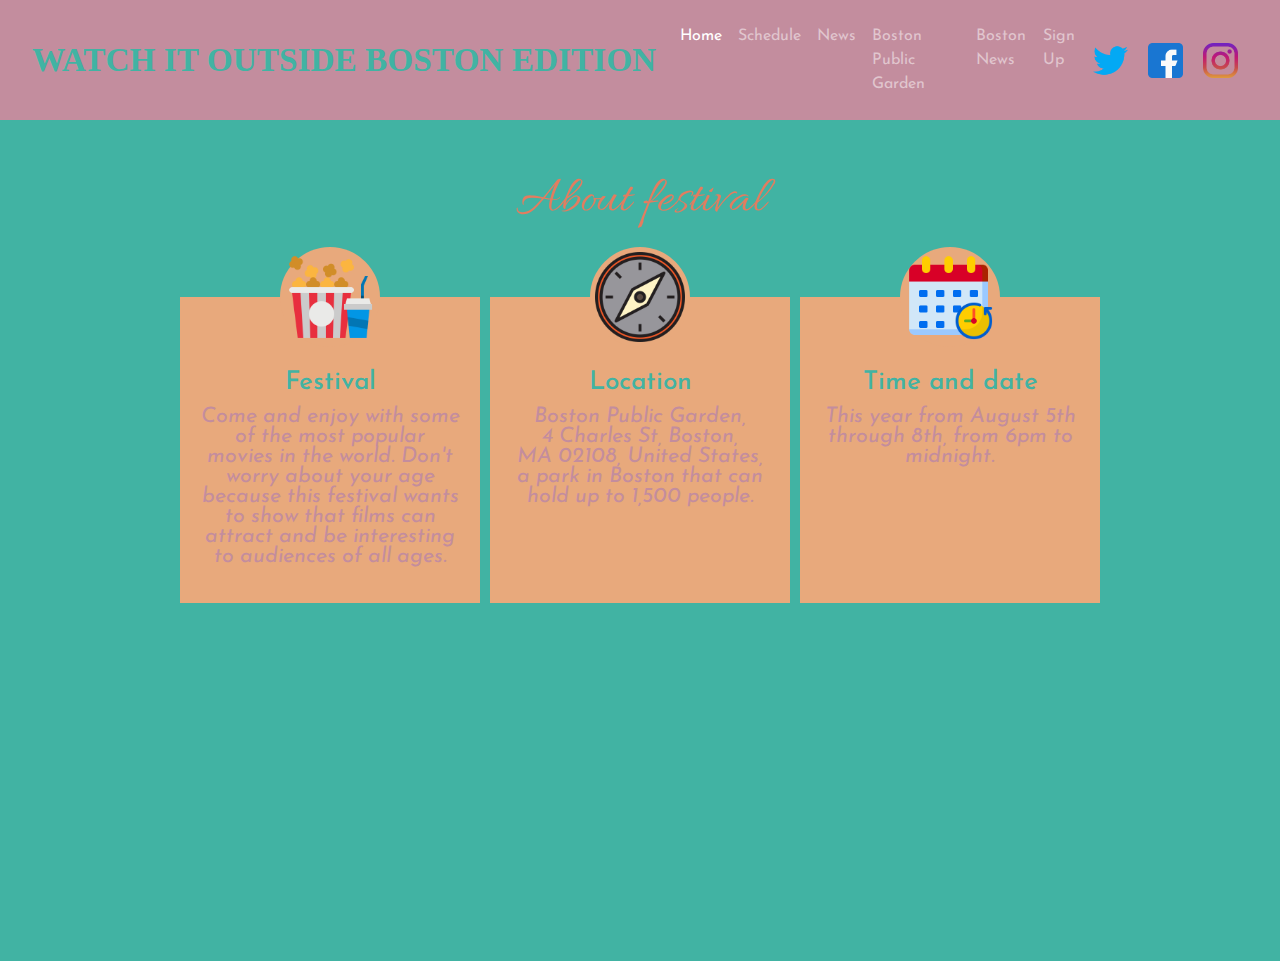
<file: Web/index.html>
<!doctype html>
<html lang="en">
    <head>
      <meta charset="utf-8">
      <meta name="viewport" content="width=device-width, initial-scale=1, shrink-to-fit=no">
      <title>WATCH IT OUTSIDE BOSTON EDITION</title>
      <link rel = "stylesheet" type = "text/css" href = "bootstrap.min.css">
      
      <link href = "style.css"rel="stylesheet">
        <style>
          .navbar-custom{
              background-color: #C38D9E;
          }
        
        </style>
    </head>
    <body>
        <nav class="navbar navbar-expand navbar-custom navbar-dark">
            
            <nav class="navbar navbar-expand">
                <a class="navbar-brand" href="index.html"><span style="color:#41B3A3; font-size: 25pt; font-family:itslic"><strong>WATCH IT OUTSIDE BOSTON EDITION</strong></span></a>
                <ul class="navbar-nav">
                    <li class="nav-item active">
                        <a class="nav-link" href="index.html">Home</a>
                    </li>
                    <li class = "nav-item">
                        <a class ="nav-link" href = "movies.html">Schedule</a>
                    </li>
                    <li class="nav-item">
                        <a class="nav-link" href="news.html">News</a>
                    </li>
                    <li class="nav-item">
                      <a class="nav-link" href="https://www.boston.gov/parks/public-garden" target="_blank">Boston Public Garden</a>
                  </li>
                  <li class="nav-item">
                    <a class="nav-link" href="https://www.boston.com" target="_blank">Boston News</a>
                    </li>
                    <li class="nav-item">
                      <a class="nav-link" href="signup.html">Sign Up</a>
                      </li>
                </ul>
                <div class = "twfbinst">
                <a href = "https://twitter.com">
                <img src="twitter.png" width="35" height="35" alt="twitter">
                </a>
                </div>
                <div class = "twfbinst">
                <a href = "https://www.facebook.com/">
                  <img src="facebook.png" width="35" height="35" alt="facebook" >
                </a>
                </div>
                <div class = "twfbinst">
                <a href="https://www.instagram.com/">
                  <img src="instagram.png" width="35" height="35" alt="instagram">
                </a>
                </div>
            </nav>
        </nav>
        <div class="wrapper">
            <h1>About festival</h1>
            <div class="team">
              <div class="team_member">
                <div class="team_img">
                  <img src="popcorn.png" alt="Team_image">
                </div>
                <h3>Festival</h3>
                <p class = "unutar">Come and enjoy with some of the most popular movies in the world. Don't worry about your age because this festival wants to show that films can attract and be interesting to audiences of all ages.</p>
              </div>
              <div class="team_member">
                <div class="team_img">
                  <img src="compass.png" alt="Team_image">
                </div>
                <h3>Location</h3>
                <p class = "unutar">Boston Public Garden,<br> 4 Charles St, Boston,<br> MA 02108, United States, a park in Boston that can hold up to 1,500 people.</p></div>
              <div class="team_member">
                <div class="team_img">
                  <img src="schedule.png" alt="Team_image">
                </div>
                <h3>Time and date</h3>
                <p class = "unutar">This year from August 5th through 8th, from 6pm to midnight.</p>
              </div>
            </div>
          <iframe  src="https://www.google.com/maps/embed?pb=!1m18!1m12!1m3!1d2948.4536004930465!2d-71.07261658430737!3d42.35417144346571!2m3!1f0!2f0!3f0!3m2!1i1024!2i768!4f13.1!3m3!1m2!1s0x89e3709e822b60bb%3A0xcbd77f0b5e16e701!2sBoston%20Public%20Garden!5e0!3m2!1ssr!2srs!4v1604959443057!5m2!1ssr!2srs" height="300" frameborder="0" style="border:0" width= "400px"></iframe>
        </div>
        </body>
</html>
</file>
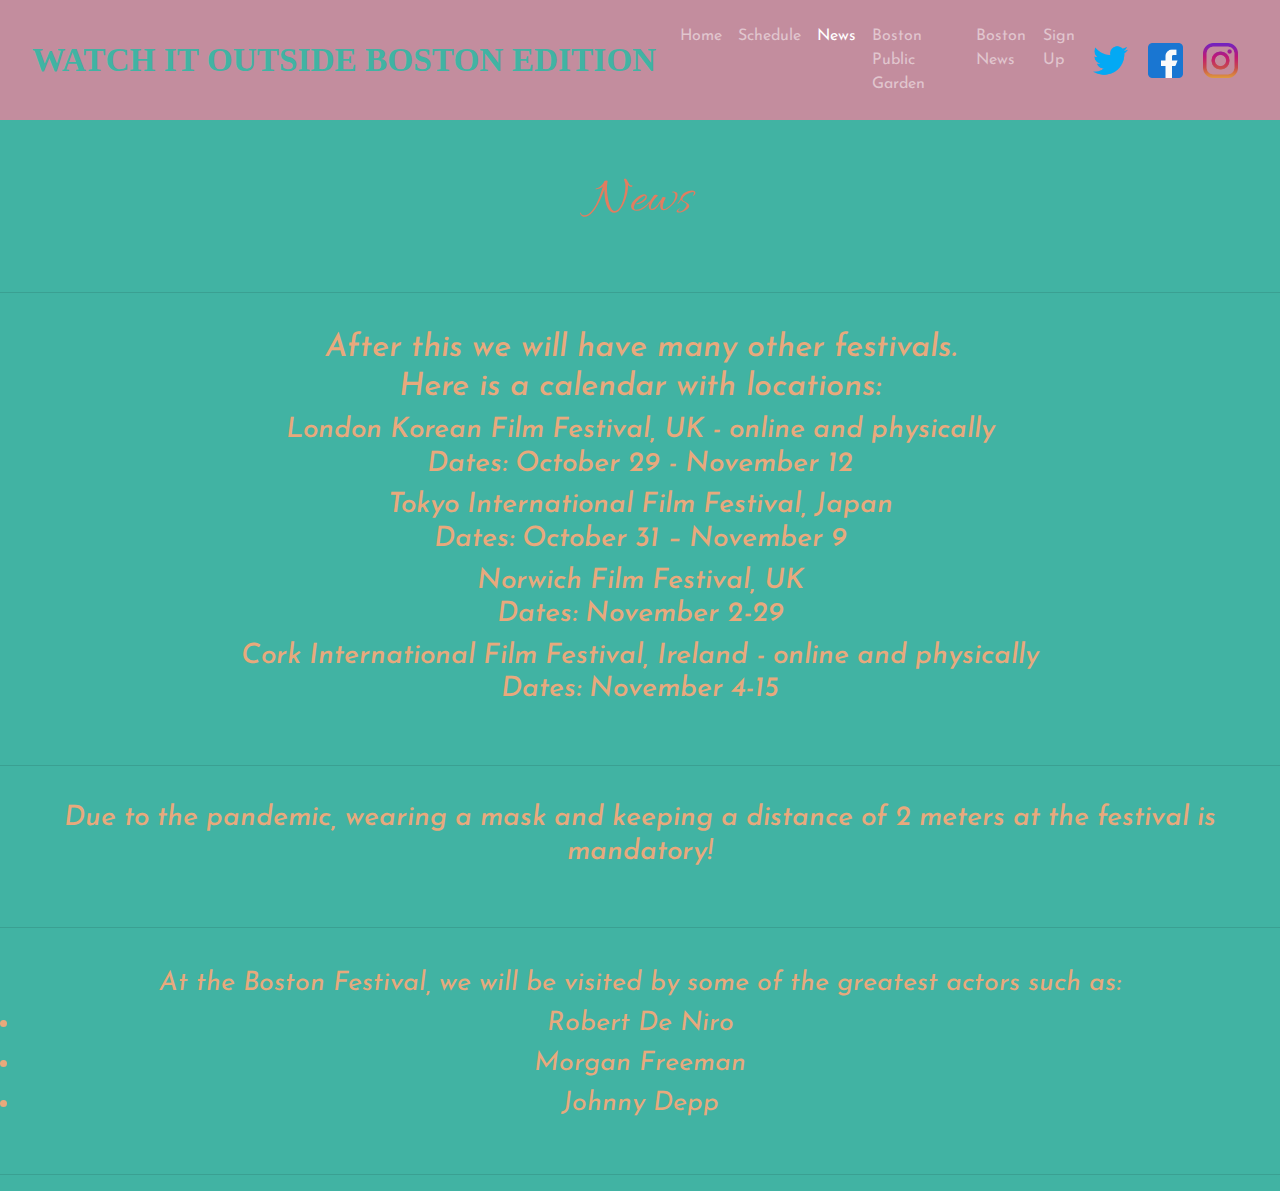
<file: Web/news.html>
<!doctype html>
<html lang="en">
    <head>
      <meta charset="utf-8">
      <meta name="viewport" content="width=device-width, initial-scale=1, shrink-to-fit=no">
      <title>WATCH IT OUTSIDE BOSTON EDITION</title>
      <link rel = "stylesheet" type = "text/css" href =  "bootstrap.min.css">
      
      <link href = "style.css"rel="stylesheet">
        <style>
          .navbar-custom{
              background-color: #C38D9E;
          }
        
        </style>
    </head>
    <body>
        <nav class="navbar navbar-expand navbar-custom navbar-dark">
            
            <nav class="navbar navbar-expand">
                <a class="navbar-brand" href="index.html"><span style="color:#41B3A3; font-size: 25pt; font-family:itslic"><strong>WATCH IT OUTSIDE BOSTON EDITION</strong></span></a>
                <ul class="navbar-nav">
                    <li class="nav-item">
                        <a class="nav-link" href="index.html">Home</a>
                    </li>
                    <li class = "nav-item">
                        <a class ="nav-link" href = "movies.html">Schedule</a>
                    </li>
                    <li class="nav-item active">
                        <a class="nav-link" href="news.html">News</a>
                    </li>
                    <li class="nav-item">
                      <a class="nav-link" href="https://www.boston.gov/parks/public-garden" target="_blank">Boston Public Garden</a>
                  </li>
                  <li class="nav-item">
                    <a class="nav-link" href="https://www.boston.com" target="_blank">Boston News</a>
                    </li>
                    <li class="nav-item">
                        <a class="nav-link" href="signup.html">Sign Up</a>
                        </li>
                </ul>
                <div class = "twfbinst">
                <a href = "https://twitter.com">
                <img src="twitter.png" width="35" height="35" alt="twitter">
                </a>
                </div>
               <div class = "twfbinst">
                <a href = "https://www.facebook.com/">
                  <img src="facebook.png" width="35" height="35" alt="facebook" >
                </a>
                </div>
                <div class = "twfbinst">
                <a href="https://www.instagram.com/">
                  <img src="instagram.png" width="35" height="35" alt="instagram">
                </a>
                </div>
            </nav>
        </nav>
        <div class="news">
            <h1>News</h1>
            <hr>
            <div class="new">
                <h2>After this we will have many other festivals.<br> Here is a calendar with locations:</h2>
                    <h3>London Korean Film Festival, UK - online and physically<br>Dates: October 29 - November 12</h3>
                    <h3>Tokyo International Film Festival, Japan<br>Dates: October 31 – November 9</h3>
                    <h3>Norwich Film Festival, UK<br>Dates: November 2-29</h3>
                    <h3>Cork International Film Festival, Ireland - online and physically<br>Dates: November 4-15</h3>
            </div>
            <hr>
            <div class="new">
                <h3>Due to the pandemic, wearing a mask and keeping a distance of 2 meters at the festival is mandatory!</h3>
            </div>
            <hr>
            <div>
                <ul>At the Boston Festival, we will be visited by some of the greatest actors such as:
                <li> 
                    Robert De Niro
                </li>
                <li>
                    Morgan Freeman
                </li>
                <li>
                    Johnny Depp
                </li>
                </ul>
            </div>
        </div>
        <hr>
        

</body>
</html>
</file>
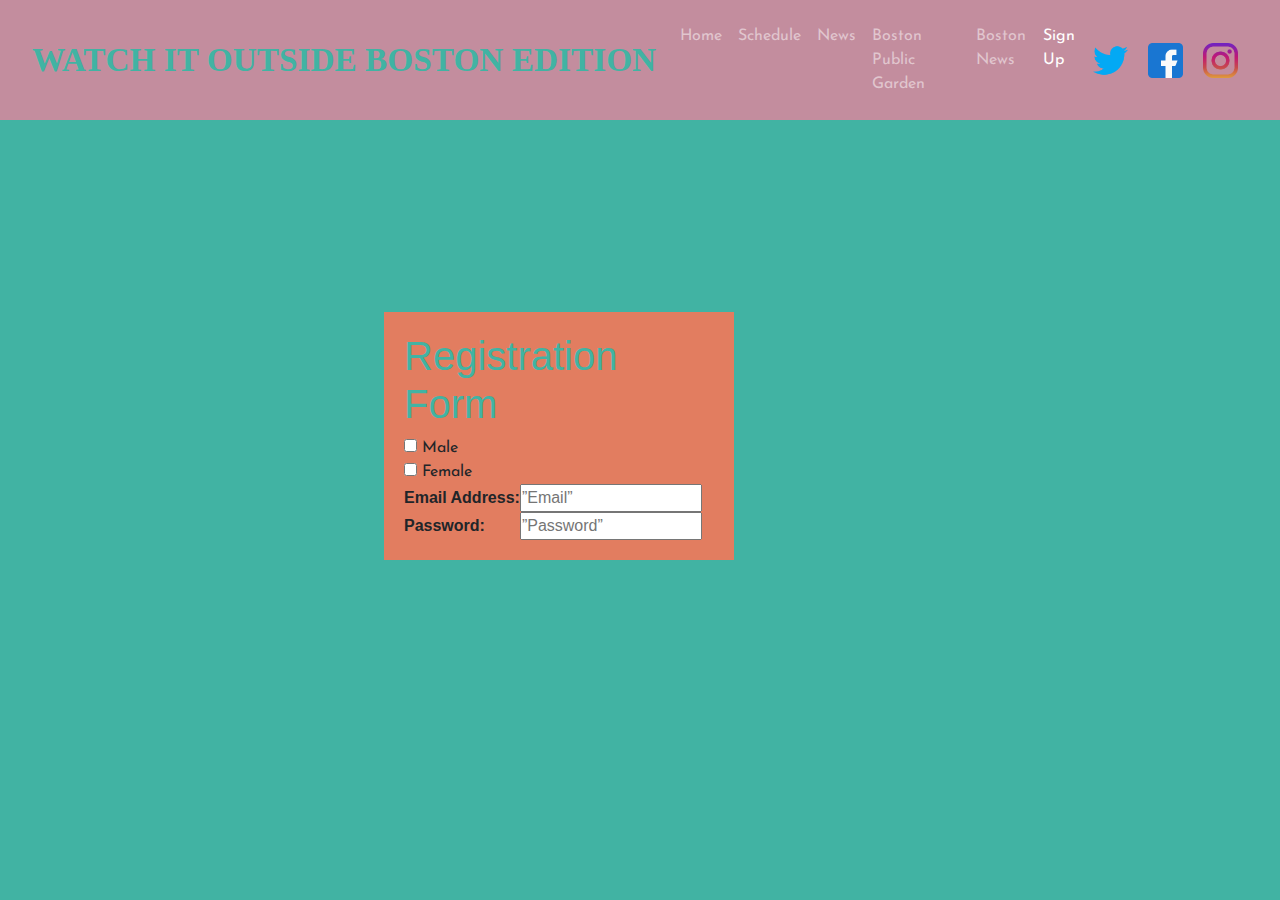
<file: Web/signup.html>
<!doctype html>
<html lang="en">
    <head>
      <meta charset="utf-8">
      <meta name="viewport" content="width=device-width, initial-scale=1, shrink-to-fit=no">
      <title>WATCH IT OUTSIDE BOSTON EDITION</title>
      <link rel = "stylesheet" type = "text/css" href = "bootstrap.min.css">
      
      <link href = "style.css"rel="stylesheet">
        <style>
          .navbar-custom{
              background-color: #C38D9E;
          }
        
        </style>
    </head>
    <body>
        <nav class="navbar navbar-expand navbar-custom navbar-dark">
            
            <nav class="navbar navbar-expand">
                <a class="navbar-brand" href="index.html"><span style="color:#41B3A3; font-size: 25pt; font-family:itslic"><strong>WATCH IT OUTSIDE BOSTON EDITION</strong></span></a>
                <ul class="navbar-nav">
                    <li class="nav-item">
                        <a class="nav-link" href="index.html">Home</a>
                    </li>
                    <li class = "nav-item">
                        <a class ="nav-link" href = "movies.html">Schedule</a>
                    </li>
                    <li class="nav-item">
                        <a class="nav-link" href="news.html">News</a>
                    </li>
                    <li class="nav-item">
                      <a class="nav-link" href="https://www.boston.gov/parks/public-garden" target="_blank">Boston Public Garden</a>
                  </li>
                  <li class="nav-item">
                    <a class="nav-link" href="https://www.boston.com" target="_blank">Boston News</a>
                    </li>
                    <li class="nav-item active">
                        <a class="nav-link" href="signup.html">Sign Up</a>
                        </li>
                </ul>
                <div class = "twfbinst">
                <a href = "https://twitter.com">
                <img src="twitter.png" width="35" height="35" alt="twitter">
                </a>
                </div>
               <div class = "twfbinst">
                <a href = "https://www.facebook.com/">
                  <img src="facebook.png" width="35" height="35" alt="facebook" >
                </a>
                </div>
                <div class = "twfbinst">
                <a href="https://www.instagram.com/">
                  <img src="instagram.png" width="35" height="35" alt="instagram">
                </a>
                </div>
            </nav>
        </nav>
        <div class = "signup">
            <h1>Registration Form</h1>
            <form>
                <table>
                    <tr>
                        <td>
                            Email Address:
                        </td>
            
                        <td>
                            <input type=”mail”  placeholder=”Email” name=””>
                        </td>
                    </tr>
            <tr>
            <td>
                            Password:
                        </td>
            
                        <td>
                            <input type=”Password” placeholder=”Password” name=””>
                        </td>
                    </tr>
                    <input type="checkbox" name="Male" value="Male"> Male<br>
                    <input type="checkbox" name="Female" value="Female"> Female<br>
                </table>
            </form>
    </body>
</html>
</file>
<file: Web/style.css>
@import url('https://fonts.googleapis.com/css?family=Allura|Josefin+Sans');

*{
  margin: 0pt;
  padding: 0pt;
  box-sizing: border-box;
}

body{
  height: 100%;
  font-family: 'Josefin Sans', sans-serif;
  background-color: #41B3A3;
}

.wrapper{
  margin-top: 50px;
}

.wrapper h1{
  font-family: 'Allura', cursive;
  font-size: 52px;
  margin-bottom: 60px;
  text-align: center;
  color: #E27D60;
}

.team{
  display: flex;
  justify-content: center;
  width: auto;
  text-align: center;
  flex-wrap: wrap;
}

.team .team_member{
  background:  #E8A97C;
  margin: 5px;
  margin-bottom: 50px;
  width: 300px;
  padding: 20px;
  line-height: 20px;
  color: #C38D9E;    
  position: relative;
}

.unutar{
  color: #C38D9E;
  font-family: 'Josefin Sans', sans-serif;
  font-size: 16pt;
  font-style: oblique;
  justify-content: center;
  width: auto;
  text-align: center;
  flex-wrap: wrap;
}

.team .team_member h3{
  color: #41B3A3;
  font-size: 26px;
  margin-top: 50px;
}


.team .team_member .team_img{
  position: absolute;
  top: -50px;
  left: 50%;
  transform: translateX(-50%);
  width: 100px;
  height: 100px;
  border-radius: 50%;
  background:  #E8A97C;
}

.team .team_member .team_img img{
  width: 100px;
  height: 100px;
  padding: 5px;
}
.twfbinst{
  padding: 10px;
}
.schedule{
  margin-top: 50px;
  text-align: center;
}
.schedule h1{
  font-family: 'Allura', cursive;
  font-size: 52px;
  margin-bottom: 60px;
  text-align: center;
  color: #E27D60;
}

.day{
  background:  #E8A97C;
  width: 400px;
  padding: 20px;
  line-height: 20px;
  color: #C38D9E;    
  border-radius: 25%;
  margin: auto;
  margin-bottom: 30px;
}

.day h2{
  color:  #41B3A3;
  text-align:center;
  font-style: oblique;
}

.day ul{
  text-align:center;
  font-style: oblique;
  font-size: 13pt;
  list-style-type: none;
  padding: 10px;
}
.day li{
  margin: 7px;
}
.about{
  padding: 0px 25px 0px 20px;
  border-radius: 15%;
  color: #E8A97C;
  margin: auto;
  margin-bottom: 30px;
  padding: 20px;
  font-family: 'Josefin Sans', sans-serif;
  font-size: 15pt;
  font-style: oblique;
  justify-content: center;
}
.about h3{
  color:  #E8A97C;
  text-align:center;
  font-style: oblique;
  font-size: 24pt;
}

.news{
  margin-top: 50px;
  text-align: center;
}
.news h1{
  font-family: 'Allura', cursive;
  font-size: 52px;
  margin-bottom: 60px;
  text-align: center;
  color: #E27D60;
}
.new{
  padding: 0px 25px 0px 20px;
  color: #E8A97C;
  margin: auto;
  margin-bottom: 30px;
  padding: 20px;
  font-family: 'Josefin Sans', sans-serif;
  font-size: 15pt;
  font-style: oblique;
  justify-content: center;
}
.news ul{
  padding: 0px 25px 0px 20px; 
  color: #E8A97C;
  margin: auto;
  margin-bottom: 30px;
  padding: 20px;
  font-family: 'Josefin Sans', sans-serif;
  font-size: 20pt;
  font-style: oblique;
  justify-content: center;
}
table {
	font-family : Helvetica;
	font-size : 100%;
  font-weight: bold;
}
 h1 {
   color: #41B3A3;
   font-family: Arial;
 }
 .signup{
   background-color: #E27D60;
   margin: 15% 0% 0% 30%;
   width: 350px;
   padding:20px;
 }
</file>
